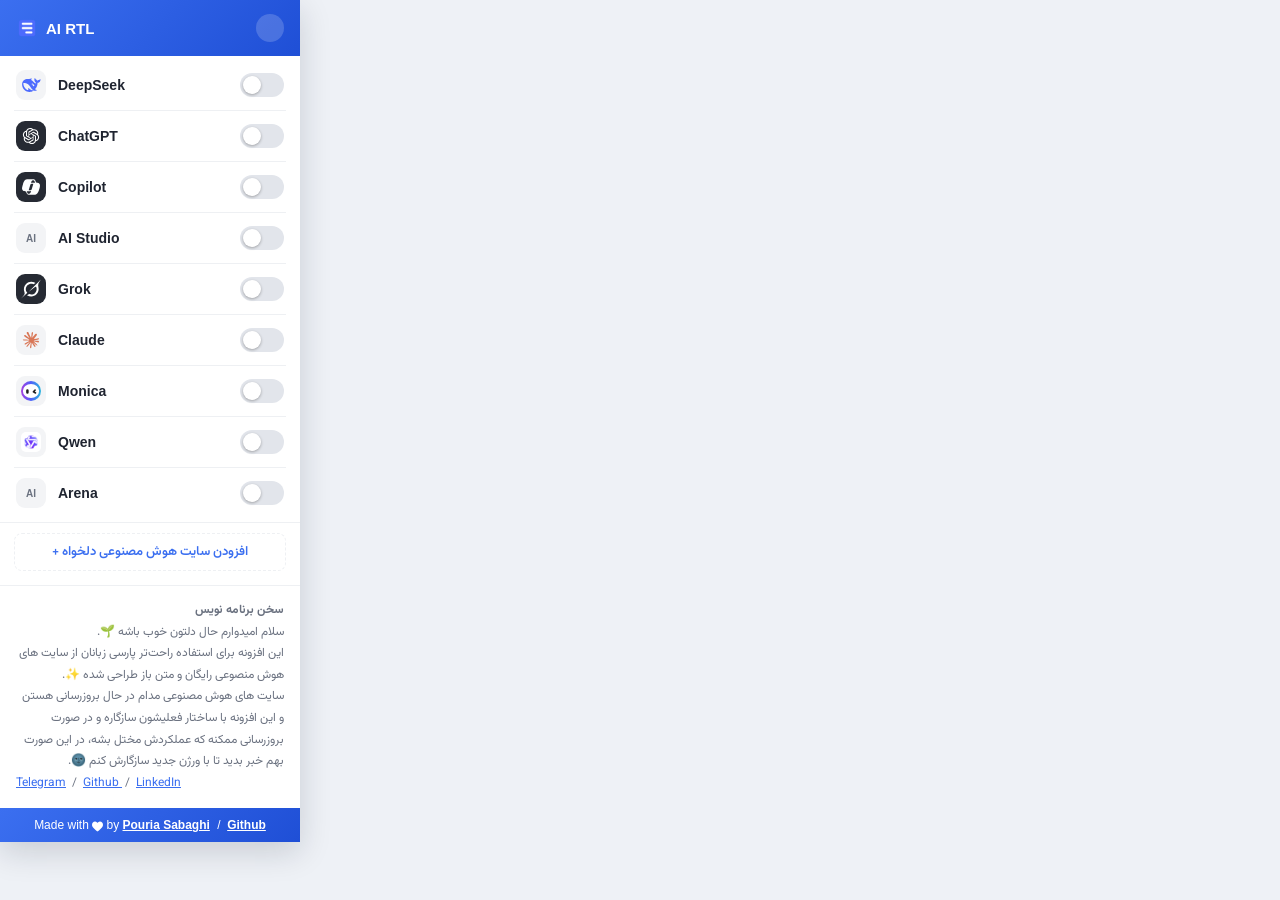
<file: index.html>
<!DOCTYPE html>
<html lang="en">
  <head>
    <meta charset="UTF-8" />
    <meta name="viewport" content="width=device-width, initial-scale=1.0" />
    <title>AI RTL</title>
    <link rel="stylesheet" href="./fonts.css" />
    <link rel="stylesheet" href="./style.css" />
    <script src="./theme-init.js"></script>
  </head>
  <body>
    <main>
      <header class="app-header">
        <div class="app-header__brand">
          <img src="./128x128.png" alt="" class="app-header__logo" />
          <span>AI RTL</span>
        </div>
        <button type="button" class="theme-toggle" id="themeToggle" aria-label="Toggle theme">
          <svg xmlns="http://www.w3.org/2000/svg" width="16" height="16" viewBox="0 0 24 24" fill="none" stroke="currentColor" stroke-width="2" stroke-linecap="round" stroke-linejoin="round" class="theme-toggle__icon theme-toggle__icon--sun"><circle cx="12" cy="12" r="4"/><path d="M12 2v2"/><path d="M12 20v2"/><path d="m4.93 4.93 1.41 1.41"/><path d="m17.66 17.66 1.41 1.41"/><path d="M2 12h2"/><path d="M20 12h2"/><path d="m6.34 17.66-1.41 1.41"/><path d="m19.07 4.93-1.41 1.41"/></svg>
          <svg xmlns="http://www.w3.org/2000/svg" width="16" height="16" viewBox="0 0 24 24" fill="none" stroke="currentColor" stroke-width="2" stroke-linecap="round" stroke-linejoin="round" class="theme-toggle__icon theme-toggle__icon--moon"><path d="M20.985 12.486a9 9 0 1 1-9.473-9.472c.405-.022.617.46.402.803a6 6 0 0 0 8.268 8.268c.344-.215.825-.004.803.401"/></svg>
        </button>
      </header>

      <div class="platform-list">
        <section class="platform-row deepseek">
          <a class="platform-row__link" target="_blank" rel="noopener noreferrer">
            <span class="platform-row__icon"></span>
            <span class="platform-row__name">DeepSeek</span>
          </a>
          <label class="switch">
            <span class="switch__trigger"></span>
            <span class="switch__status">On</span>
            <input class="switch__checkbox" type="checkbox" />
          </label>
        </section>

        <section class="platform-row chatgpt">
          <a class="platform-row__link" target="_blank" rel="noopener noreferrer">
            <span class="platform-row__icon"></span>
            <span class="platform-row__name">ChatGPT</span>
          </a>
          <label class="switch">
            <span class="switch__trigger"></span>
            <span class="switch__status">On</span>
            <input class="switch__checkbox" type="checkbox" />
          </label>
        </section>

        <section class="platform-row copilot">
          <a class="platform-row__link" target="_blank" rel="noopener noreferrer">
            <span class="platform-row__icon"></span>
            <span class="platform-row__name">Copilot</span>
          </a>
          <label class="switch">
            <span class="switch__trigger"></span>
            <span class="switch__status">On</span>
            <input class="switch__checkbox" type="checkbox" />
          </label>
        </section>

        <section class="platform-row aistudio">
          <a class="platform-row__link" target="_blank" rel="noopener noreferrer">
            <span class="platform-row__icon"></span>
            <span class="platform-row__name">AI Studio</span>
          </a>
          <label class="switch">
            <span class="switch__trigger"></span>
            <span class="switch__status">On</span>
            <input class="switch__checkbox" type="checkbox" />
          </label>
        </section>

        <section class="platform-row grok">
          <a class="platform-row__link" target="_blank" rel="noopener noreferrer">
            <span class="platform-row__icon"></span>
            <span class="platform-row__name">Grok</span>
          </a>
          <label class="switch">
            <span class="switch__trigger"></span>
            <span class="switch__status">On</span>
            <input class="switch__checkbox" type="checkbox" />
          </label>
        </section>

        <section class="platform-row claude">
          <a class="platform-row__link" target="_blank" rel="noopener noreferrer">
            <span class="platform-row__icon"></span>
            <span class="platform-row__name">Claude</span>
          </a>
          <label class="switch">
            <span class="switch__trigger"></span>
            <span class="switch__status">On</span>
            <input class="switch__checkbox" type="checkbox" />
          </label>
        </section>

        <section class="platform-row monica">
          <a class="platform-row__link" target="_blank" rel="noopener noreferrer">
            <span class="platform-row__icon"></span>
            <span class="platform-row__name">Monica</span>
          </a>
          <label class="switch">
            <span class="switch__trigger"></span>
            <span class="switch__status">On</span>
            <input class="switch__checkbox" type="checkbox" />
          </label>
        </section>

        <section class="platform-row qwen">
          <a class="platform-row__link" target="_blank" rel="noopener noreferrer">
            <span class="platform-row__icon"></span>
            <span class="platform-row__name">Qwen</span>
          </a>
          <label class="switch">
            <span class="switch__trigger"></span>
            <span class="switch__status">On</span>
            <input class="switch__checkbox" type="checkbox" />
          </label>
        </section>

        <section class="platform-row arena">
          <a class="platform-row__link" target="_blank" rel="noopener noreferrer">
            <span class="platform-row__icon"></span>
            <span class="platform-row__name">Arena</span>
          </a>
          <label class="switch">
            <span class="switch__trigger"></span>
            <span class="switch__status">On</span>
            <input class="switch__checkbox" type="checkbox" />
          </label>
        </section>
      </div>

      <div class="custom-list" id="customList"></div>

      <div class="custom-add">
        <button type="button" class="custom-add__toggle" id="customAddOpenTab">
          + افزودن سایت هوش مصنوعی دلخواه
        </button>
      </div>

      <article dir="rtl" class="note">
        <div>
          <strong>سخن برنامه نویس</strong>
          <br />
          <span> سلام امیدوارم حال دلتون خوب باشه 🌱. </span>
          <br />
          <span
            >این افزونه برای استفاده راحت‌تر پارسی زبانان از سایت های هوش منصوعی
            رایگان و متن باز طراحی شده ✨. </span
          >
          <br />
          <span
            >سایت های هوش مصنوعی مدام در حال بروزرسانی هستن و این افزونه با ساختار
            فعلیشون سازگاره و در صورت بروزرسانی ممکنه که عملکردش مختل بشه، در این
            صورت بهم خبر بدید تا با ورژن جدید سازگارش کنم 🌚. 
          </span>
          <div dir="ltr">
            <span>
              <a target="_blank" href="https://t.me/p_nightwolf"
                >Telegram</a
              >
            </span>
            <span>
              &nbsp;/&nbsp;
              <a
                target="_blank"
                href="https://github.com/pouriasabaghi/ai_rtl_extension"
              >
                Github
              </a>
            </span>
            <span>
              &nbsp;/&nbsp;
              <a
                target="_blank"
                href="www.linkedin.com/in/pouria-sabaghi-ba052730b"
              >
                LinkedIn
              </a>
            </span>
          </div>
        </div>
      </article>

      <footer class="app-footer">
        <div>
          <span
            >Made with
            <img src="/heart.svg" alt="with love" />
            by
          </span>

          <a target="_blank" href="https://t.me/p_nightwolf">Pouria Sabaghi</a>
        </div>
        <div>
          &nbsp;/&nbsp;
          <a
            target="_blank"
            href="https://github.com/pouriasabaghi/ai_rtl_extension"
          >
            Github
          </a>
        </div>
      </footer>
    </main>
    <script src="./script.js"></script>
  </body>
</html>
</file>
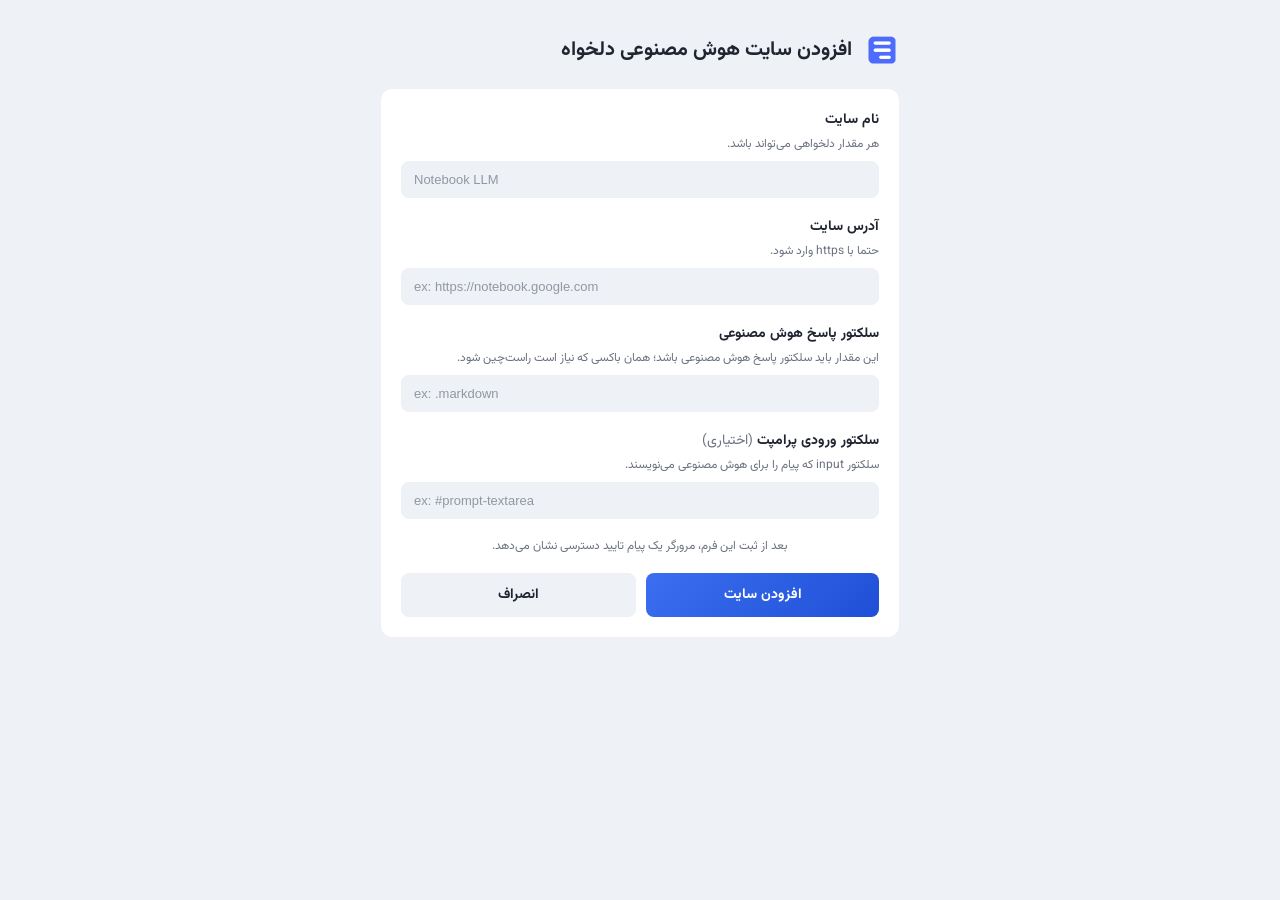
<file: custom-site.html>
<!DOCTYPE html>
<html lang="fa" dir="rtl">
  <head>
    <meta charset="UTF-8" />
    <meta name="viewport" content="width=device-width, initial-scale=1.0" />
    <title>افزودن سایت هوش مصنوعی دلخواه | AI RTL</title>
    <link rel="stylesheet" href="./fonts.css" />
    <link rel="stylesheet" href="./custom-site.css" />
    <script src="./theme-init.js"></script>
  </head>
  <body>
    <div class="page">
      <header class="page-header">
        <img src="./128x128.png" alt="" class="page-header__logo" />
        <h1>افزودن سایت هوش مصنوعی دلخواه</h1>
      </header>

      <form class="custom-form" id="customForm">
        <div class="field">
          <label for="customName">نام سایت</label>
          <p class="field__hint">هر مقدار دلخواهی می‌تواند باشد.</p>
          <input type="text" id="customName" placeholder="Notebook LLM" required dir="ltr" />
        </div>

        <div class="field">
          <label for="customUrl">آدرس سایت</label>
          <p class="field__hint">حتما با https وارد شود.</p>
          <input type="url" id="customUrl" placeholder="ex: https://notebook.google.com" required dir="ltr" />
        </div>

        <div class="field">
          <label for="customResponseSelector">سلکتور پاسخ هوش مصنوعی</label>
          <p class="field__hint">
            این مقدار باید سلکتور پاسخ هوش مصنوعی باشد؛ همان باکسی که نیاز است راست‌چین شود.
          </p>
          <input type="text" id="customResponseSelector" placeholder="ex: .markdown" required dir="ltr" />
        </div>

        <div class="field">
          <label for="customPromptSelector">سلکتور ورودی پرامپت <span class="field__optional">(اختیاری)</span></label>
          <p class="field__hint">سلکتور input که پیام را برای هوش مصنوعی می‌نویسند.</p>
          <input type="text" id="customPromptSelector" placeholder="ex: #prompt-textarea" dir="ltr" />
        </div>

        <p class="form-error" id="customFormError" hidden></p>

        <p class="permission-hint">بعد از ثبت این فرم، مرورگر یک پیام تایید دسترسی نشان می‌دهد.</p>

        <div class="form-actions">
          <button type="submit" class="btn btn--primary" id="customSubmit">افزودن سایت</button>
          <button type="button" class="btn btn--secondary" id="customCancel">انصراف</button>
        </div>
      </form>
    </div>
    <script src="./custom-site.js"></script>
  </body>
</html>
</file>
<file: fonts.css>
@font-face {
  font-family: "Vazirmatn";
  src: url("./fonts/Vazirmatn-Variable.woff2") format("woff2-variations");
  font-weight: 100 900;
  font-style: normal;
  font-display: swap;
}
</file>
<file: style.css>
:root {
  --brand-start: #3b6ff0;
  --brand-end: #1f4fd6;
  --bg: #eef1f6;
  --card-bg: #ffffff;
  --text: #1f2430;
  --text-secondary: #6b7280;
  --border: #eef0f3;
  --switch-bg-off: #e2e5eb;
  --row-icon-bg: #f3f4f6;
  --shadow: 0 10px 30px rgba(15, 23, 42, 0.16);
}

[data-theme="dark"] {
  --bg: #0f1115;
  --card-bg: #1b1e26;
  --text: #f1f2f4;
  --text-secondary: #9aa0ac;
  --border: #2a2e38;
  --switch-bg-off: #333846;
  --row-icon-bg: #262a33;
  --shadow: 0 10px 30px rgba(0, 0, 0, 0.4);
}

* {
  box-sizing: border-box;
}

body {
  margin: 0;
  font-family: "Segoe UI", Tahoma, Arial, sans-serif;
  background: var(--bg);
  color: var(--text);
}

main {
  width: 300px;
  background: var(--card-bg);
  /* border-radius: 14px; */
  overflow: hidden;
  box-shadow: var(--shadow);
}

/* ===== HEADER ===== */

.app-header {
  display: flex;
  align-items: center;
  justify-content: space-between;
  padding: 14px 16px;
  background: linear-gradient(135deg, var(--brand-start), var(--brand-end));
  color: #fff;
}

.app-header__brand {
  display: flex;
  align-items: center;
  gap: 8px;
  font-weight: 700;
  font-size: 15px;
}

.app-header__logo {
  width: 22px;
  height: 22px;
  border-radius: 6px;
}

.theme-toggle {
  width: 28px;
  height: 28px;
  border-radius: 50%;
  border: none;
  background: rgba(255, 255, 255, 0.18);
  cursor: pointer;
  display: flex;
  align-items: center;
  justify-content: center;
  font-size: 14px;
  color: #fff;
  padding: 0;
}

.theme-toggle:hover {
  background: rgba(255, 255, 255, 0.3);
}

.theme-toggle__icon {
  display: none;
}

[data-theme="light"] .theme-toggle__icon--sun {
  display: block;
}

[data-theme="dark"] .theme-toggle__icon--moon {
  display: block;
}

/* ===== PLATFORM LIST ===== */

.platform-list {
  padding: 4px 14px;
}

.platform-row {
  display: flex;
  align-items: center;
  gap: 12px;
  padding: 10px 2px;
  border-bottom: 1px solid var(--border);
  background-image: none !important;
}

.platform-row:last-child {
  border-bottom: none;
}

.platform-row__link {
  display: flex;
  align-items: center;
  gap: 12px;
  flex: 1;
  min-width: 0;
  text-decoration: none;
  color: inherit;
  border-radius: 8px;
}

.platform-row__link:hover .platform-row__name {
  text-decoration: underline;
}

.platform-row__icon {
  width: 30px;
  height: 30px;
  flex-shrink: 0;
  border-radius: 9px;
  background-color: var(--row-icon-bg);
  background-repeat: no-repeat;
  background-position: center;
  background-size: 65%;
  display: flex;
}

.platform-row__name {
  font-size: 14px;
  font-weight: 600;
  color: var(--text);
}

/* ===== SWITCH ===== */

.switch {
  height: 24px;
  width: 44px;
  display: inline-flex;
  align-items: center;
  background: var(--switch-bg-off);
  padding: 0;
  border-radius: 30px;
  cursor: pointer;
  position: relative;
  box-shadow: none;
  transition: background-color 150ms;
}

.switch.active {
  background: linear-gradient(135deg, var(--brand-start), var(--brand-end));
}

.switch__trigger {
  width: 18px;
  height: 18px;
  display: inline-block;
  background-color: #fff;
  box-shadow: 0 1px 3px rgba(0, 0, 0, 0.3);
  border-radius: 50%;
  position: absolute;
  left: 3px;
  top: 3px;
  transition: left 200ms;
}

.switch.active .switch__trigger {
  left: 23px;
}

.switch__checkbox {
  opacity: 0;
  position: absolute;
  width: 1px;
  height: 1px;
}

.switch__status {
  position: absolute;
  width: 1px;
  height: 1px;
  overflow: hidden;
  clip: rect(0 0 0 0);
}

/* ===== CUSTOM SITES ===== */

.custom-list {
  padding: 0 14px;
}

.custom-list .platform-row {
  border-bottom: 1px solid var(--border);
}

.custom-list .platform-row:last-child {
  border-bottom: none;
}

.custom-row__icon {
  width: 30px;
  height: 30px;
  flex-shrink: 0;
  border-radius: 9px;
  background-color: var(--row-icon-bg);
  display: flex;
  align-items: center;
  justify-content: center;
  font-size: 12px;
  font-weight: 700;
  color: var(--text-secondary);
  text-transform: uppercase;
}

.custom-row__remove {
  border: none;
  background: none;
  color: var(--text-secondary);
  font-size: 16px;
  cursor: pointer;
  padding: 4px 6px;
  border-radius: 6px;
}

.custom-row__remove:hover {
  background: var(--row-icon-bg);
  color: #e5484d;
}

.custom-add {
  padding: 10px 14px 14px;
  border-top: 1px solid var(--border);
}

.custom-add__toggle {
  width: 100%;
  border: 1px dashed var(--border);
  background: none;
  color: var(--brand-start);
  font-size: 13px;
  font-weight: 600;
  padding: 8px;
  border-radius: 8px;
  cursor: pointer;
  font-family: "Vazirmatn", "Segoe UI", Tahoma, Arial, sans-serif;
}

.custom-add__toggle:hover {
  background: var(--row-icon-bg);
}

/* ===== NOTE ===== */

.note {
  padding: 14px 16px;
  font-size: 12px;
  line-height: 1.8;
  color: var(--text-secondary);
  border-top: 1px solid var(--border);
  font-family: "Vazirmatn", "Segoe UI", Tahoma, Arial, sans-serif;
}

.note a {
  color: var(--brand-start);
}

/* ===== FOOTER ===== */

.app-footer {
  background: linear-gradient(135deg, var(--brand-start), var(--brand-end));
  color: #fff;
  padding: 10px 16px;
  font-size: 12px;
  display: flex;
  align-items: center;
  justify-content: center;
  flex-wrap: wrap;
  gap: 4px;
}

.app-footer img {
  vertical-align: middle;
  filter: brightness(0) invert(1);
}

.app-footer a {
  color: #fff;
  font-weight: bold;
  text-decoration: underline;
}

/* ===== PLATFORM ICONS ===== */

.deepseek .platform-row__icon {
  background-image: url(./logo/deepseek-logo.svg);
}
.chatgpt .platform-row__icon {
  background-image: url(./logo/chatgpt-logo.svg);
  background-color: #262a33;
}
.copilot .platform-row__icon {
  background-image: url(./logo/copilot-logo.svg);
  background-color: #262a33;
}
.grok .platform-row__icon {
  background-image: url(./logo/grok-logo.svg);
  background-color: #262a33;
}
.claude .platform-row__icon {
  background-image: url(./logo/claude-logo.svg);
}
.monica .platform-row__icon {
  background-image: url(./logo/monica-logo.svg);
}
.qwen .platform-row__icon {
  background-image: url(./logo/qwen-logo.svg);
}
.arena .platform-row__icon,
.aistudio .platform-row__icon {
  background-image: none;
  background-size: 55%;
}
.arena .platform-row__icon::after,
.aistudio .platform-row__icon::after {
  content: "AI";
  display: flex;
  align-items: center;
  justify-content: center;
  width: 100%;
  height: 100%;
  font-size: 10px;
  font-weight: 700;
  color: var(--text-secondary);
}
</file>
<file: custom-site.css>
:root {
  --brand-start: #3b6ff0;
  --brand-end: #1f4fd6;
  --bg: #eef1f6;
  --card-bg: #ffffff;
  --text: #1f2430;
  --text-secondary: #6b7280;
  --border: #eef0f3;
  --danger: #e5484d;
}

[data-theme="dark"] {
  --bg: #0f1115;
  --card-bg: #1b1e26;
  --text: #f1f2f4;
  --text-secondary: #9aa0ac;
  --border: #2a2e38;
}

* {
  box-sizing: border-box;
}

body {
  margin: 0;
  min-height: 100vh;
  font-family: "Vazirmatn", "Segoe UI", Tahoma, Arial, sans-serif;
  background: var(--bg);
  color: var(--text);
}

.page {
  max-width: 560px;
  margin: 0 auto;
  padding: 32px 20px 60px;
}

.page-header {
  display: flex;
  align-items: center;
  gap: 12px;
  margin-bottom: 20px;
}

.page-header__logo {
  width: 36px;
  height: 36px;
  border-radius: 8px;
}

.page-header h1 {
  font-size: 20px;
  margin: 0;
}

.permission-hint {
  margin: 0;
  font-size: 12px;
  color: var(--text-secondary);
  text-align: center;
}

.custom-form {
  background: var(--card-bg);
  border: 1px solid var(--border);
  border-radius: 12px;
  padding: 20px;
  display: flex;
  flex-direction: column;
  gap: 18px;
}

.field {
  display: flex;
  flex-direction: column;
  gap: 4px;
}

.field label {
  font-size: 14px;
  font-weight: 700;
}

.field__optional {
  font-weight: 400;
  color: var(--text-secondary);
}

.field__hint {
  margin: 0 0 4px;
  font-size: 12px;
  color: var(--text-secondary);
}

.field input {
  padding: 10px 12px;
  border-radius: 8px;
  border: 1px solid var(--border);
  background: var(--bg);
  color: var(--text);
  font-size: 13px;
  font-family: "Segoe UI", Tahoma, Arial, sans-serif;
}

.field input:focus {
  outline: 2px solid var(--brand-start);
  outline-offset: 1px;
}

.field input::placeholder {
  color: var(--text-secondary);
  opacity: 0.7;
}

.form-error {
  color: var(--danger);
  font-size: 13px;
  margin: 0;
}

.form-actions {
  display: flex;
  gap: 10px;
}

.btn {
  flex: 1;
  padding: 10px;
  border-radius: 8px;
  border: none;
  font-size: 14px;
  font-weight: 700;
  cursor: pointer;
  font-family: "Vazirmatn", "Segoe UI", Tahoma, Arial, sans-serif;
}

.btn--primary {
  background: linear-gradient(135deg, var(--brand-start), var(--brand-end));
  color: #fff;
}

.btn--primary:disabled {
  opacity: 0.6;
  cursor: not-allowed;
}

.btn--secondary {
  background: var(--bg);
  color: var(--text);
  border: 1px solid var(--border);
}
</file>
